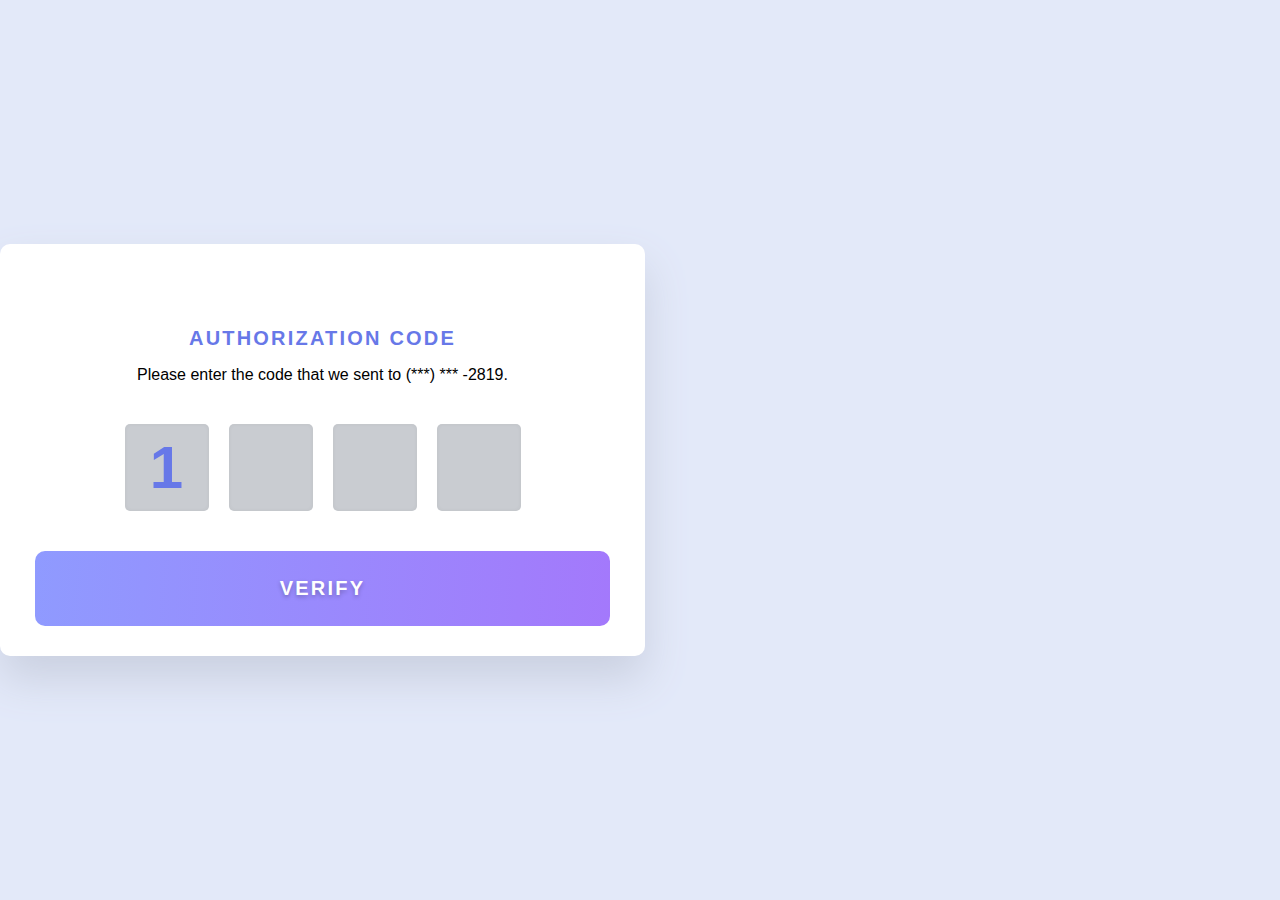
<file: index.html>
<!DOCTYPE html>
<html lang="en">
<head>
    <meta charset="UTF-8">
    <meta name="viewport" content="width=device-width, initial-scale=1.0">
    <title>Authorization</title>
    <link rel="stylesheet" href="./css/styles.css">
</head>
<body>
    <div class="wrapper">
        <h1>Authorization Code</h1>
        <p>Please enter the code that we sent to (***) *** -2819.</p>
        <form action="">
            <div class="fields">
                <input type="text" maxlength="1" name="verification_1" value="1"/>
                <input type="text" maxlength="1" name="verification_2" value=""/>
                <input type="text" maxlength="1" name="verification_3" value=""/>
                <input type="text" maxlength="1" name="verification_4" value=""/>
            </div>
            <button>Verify</button>
        </form>
    </div>
    
</body>
</html>
</file>
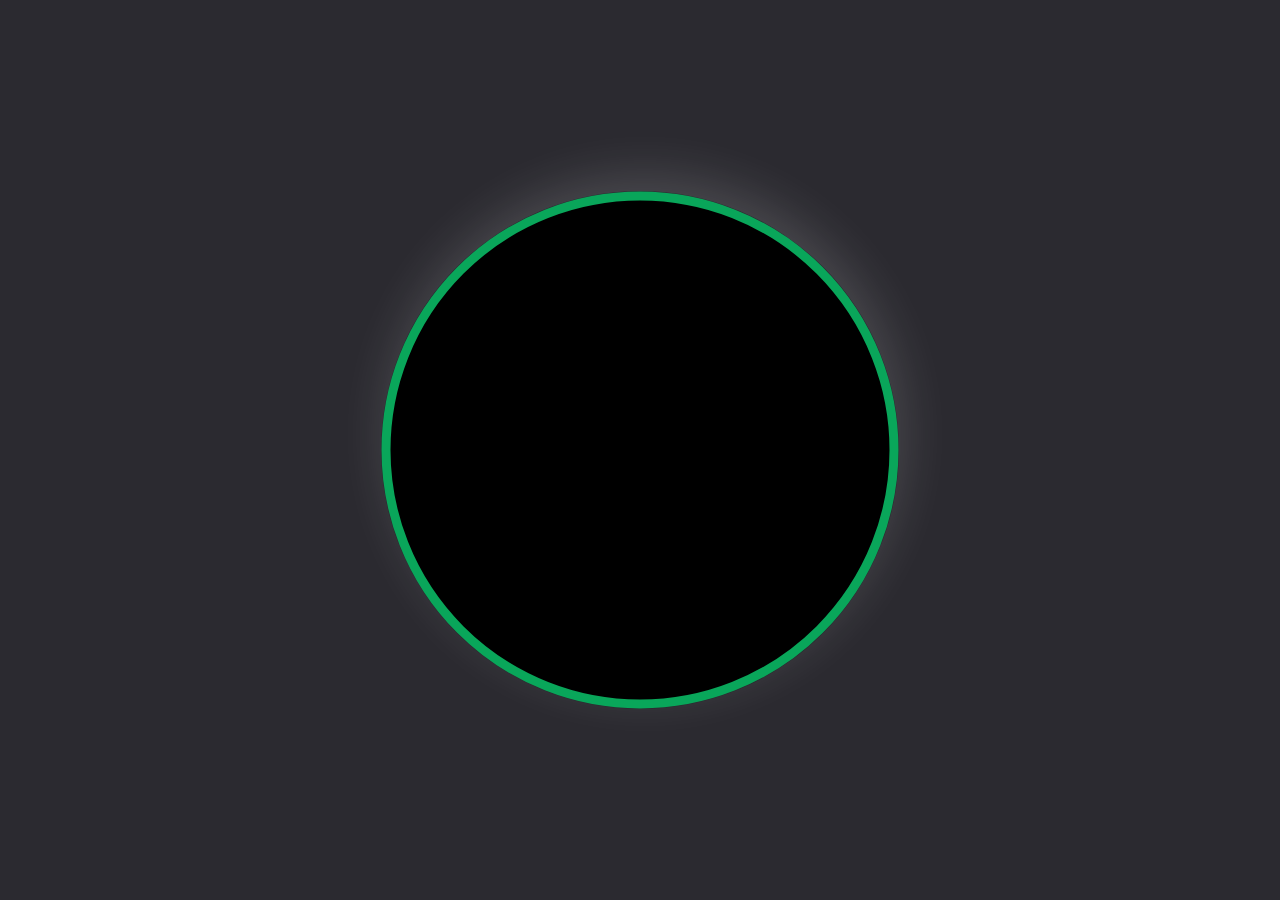
<file: skripts/advent/index.html>
<!DOCTYPE html>
<html lang="en">
<head>
    <meta charset="UTF-8">
    <meta name="viewport" content="width=device-width, initial-scale=1.0">
    <title>Timer</title>
    <link rel="stylesheet" href="./css/styles.css">
</head>
<body>
    <!--conteiner-->
    <div class="wrapper">
        <!--form-->
        <div class="ring">
            <!--collor ring-->
            <svg width="518" height="518" viewBox="0 0 518 518">
                <circle stroke-width="9px" cx="259" cy="259" r="254"/>
            </svg>
        </div>
        <!--timer head-->
        <div class="timer">
            <!--timer-->
            <div class="time">
                <!--timer second-->
                <div class="minutes">
                    <input type="text" name="minutes" value="15" disabled>
                </div>
                <div class="colon">:</div>
                <div class="seconds">
                    <input type="text" name="seconds" value="00" disabled>
                </div>
            </div>
            <!--navigation-->
            <button class="start">start</button>
            <button class="settings">
                <img src="images-20250519T081150Z-1-001/images/gear.svg" alt="setting">
            </button>
        </div>
    </div>
    
</body>
</html>
</file>
<file: css/styles.css>
@import url('https://fonts.googleapis.com/css2?family=Source+Code+Pro:ital,wght@0,200..900;1,200..900&display=swap');

body{
    padding: 0;
    margin: 0;
    display: flex;
    align-items: center;
    justify-self: center;
    min-width: 100vw;
    min-height: 100vh;
    background-color: #e3e9f9;
    font-family: 'Sourse Sans Pro', sans-serif;
}
.wrapper{
    background: white;
    box-shadow: 0px 23px 44px #cad0e0;
    border-radius: 10px;
    min-width: 575px;
    padding: 70px 35px 30px;
}
h1{
    text-align: center;
    letter-spacing: 0.11em;
    text-transform: uppercase;
    font-weight: 900;
    font-size: 20px;
    color: #6778e8;
    margin-bottom: 12px;
}
p{
    text-align: center;
    margin-bottom: 40px;
}
.fields{
    margin-bottom: 40px;
    display: flex;
    justify-content: center;
    gap: 20px;
}
input[type=text] {
    color: #6778e8;
    font-weight: 900;
    font-size: 3.75rem;
    box-shadow: inset 0px 0px 4px rgba(0, 0, 0, 0.05);
    border-radius: 5px;
    font-family: 'Sourse Code Pro', sans-serif;
    border: none;
    text-align: center;
    width: 80px;
    background-color: #c9ccd1;
    height: 85px;
}
button{
background: linear-gradient(93.32deg, #8d9eff -10.93%, #a674fb 113.82%);
border-radius: 10px;
text-align: center;
border: none;
height: 75px;
text-transform: uppercase;
color: white;
margin-bottom: 0;
font-family: 'Sourse Code Pro', sans-serif;
font-size: 1.25rem;
font-weight: 900;
letter-spacing: 0.11em;
text-shadow: 0px 2px 4px rgba(0,0, 0, 0.25);
width: 100%;
}
</file>
<file: skripts/advent/css/styles.css>
/*fonts*/
@import url();

/*fonts*/

/*body*/
body{
    display: flex;
    margin: 0;
    align-items: center;
    background:#2b2a30;
    justify-content: center;
    min-width: 100vw;
    min-height: 100vh;
    padding: 0;
}
/*conteiner*/
.wrapper{
    display: flex;
    position: relative;
    align-items: center;
    box-shadow: -5px 14px 44px #0000, 5px -16px 50px rgb(255, 255, 255, 0.15);
    border-radius: 50%;
    height: 518px;
    justify-content: center;
    width: 518px;
}
/*form*/
.ring{
    position: absolute;
    top: 0;
    left: 0;
    z-index: 1;
    stroke: #09A65a;
}
</file>
